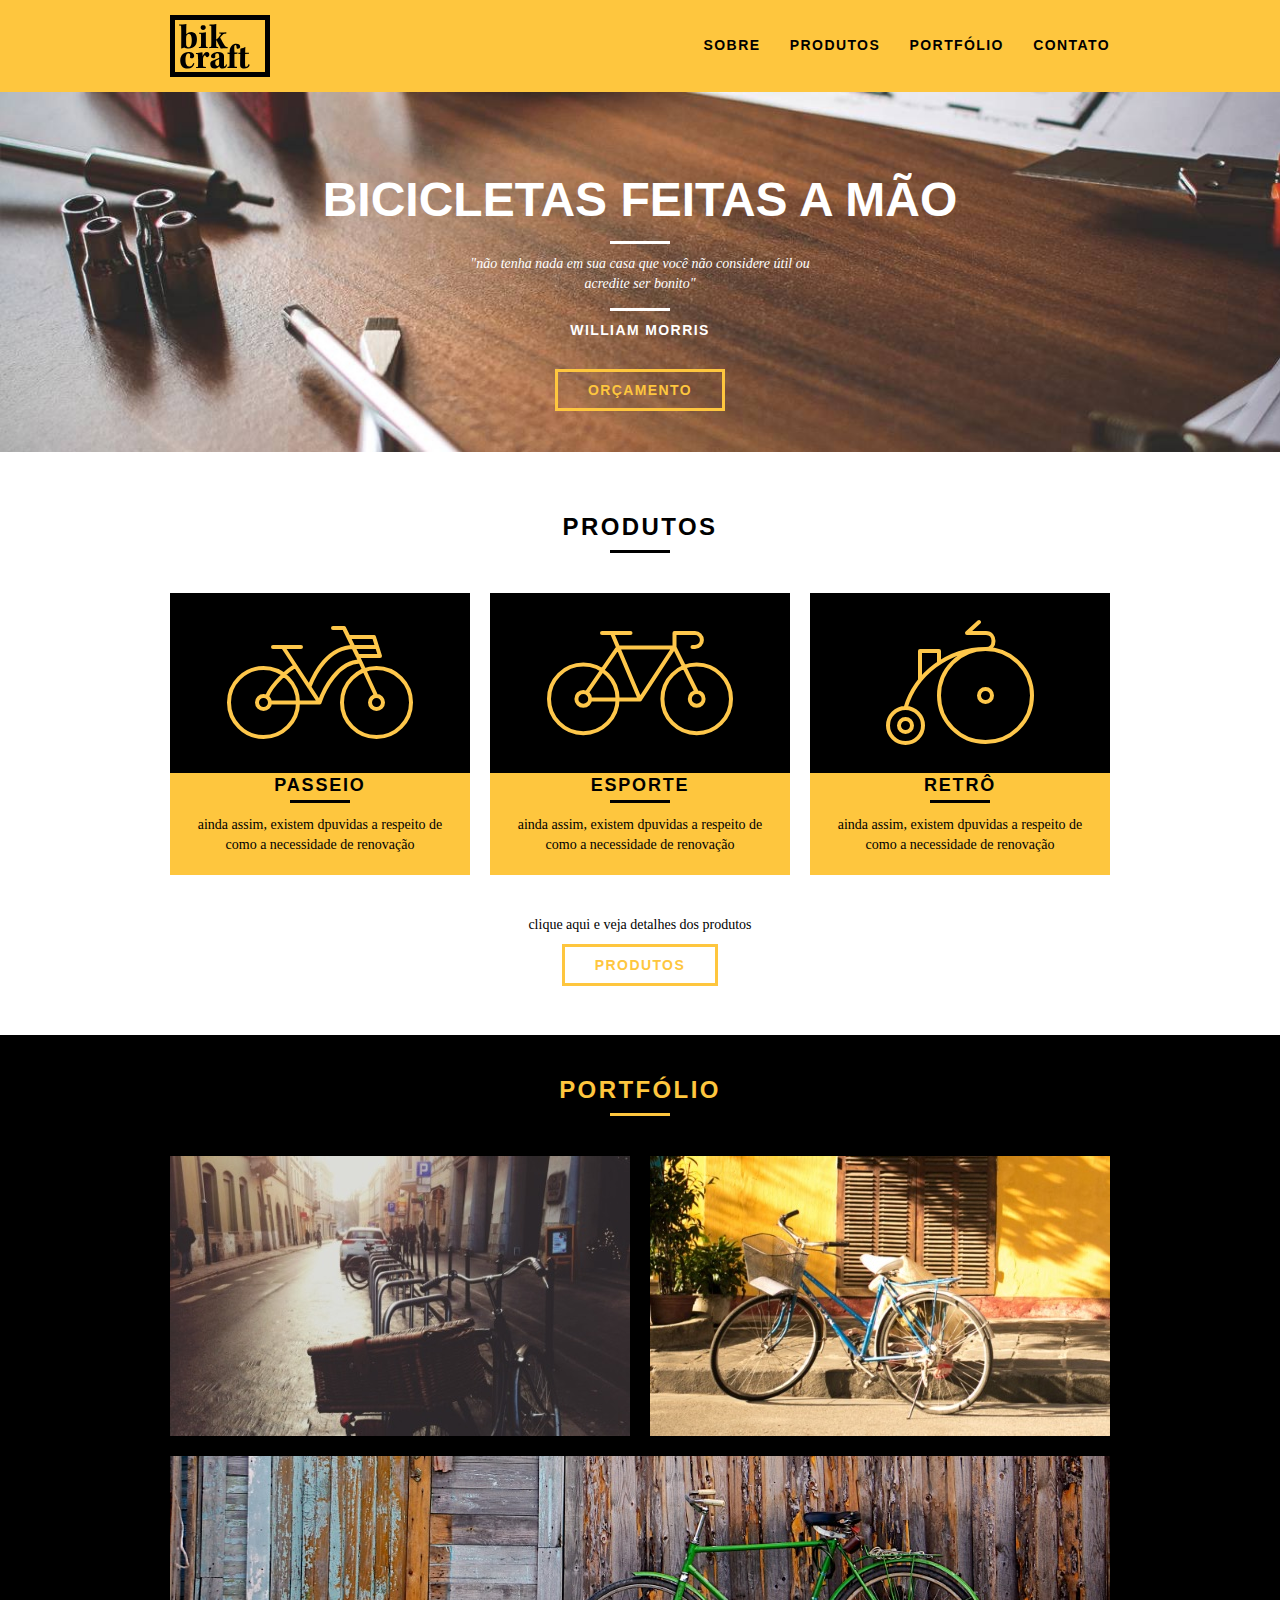
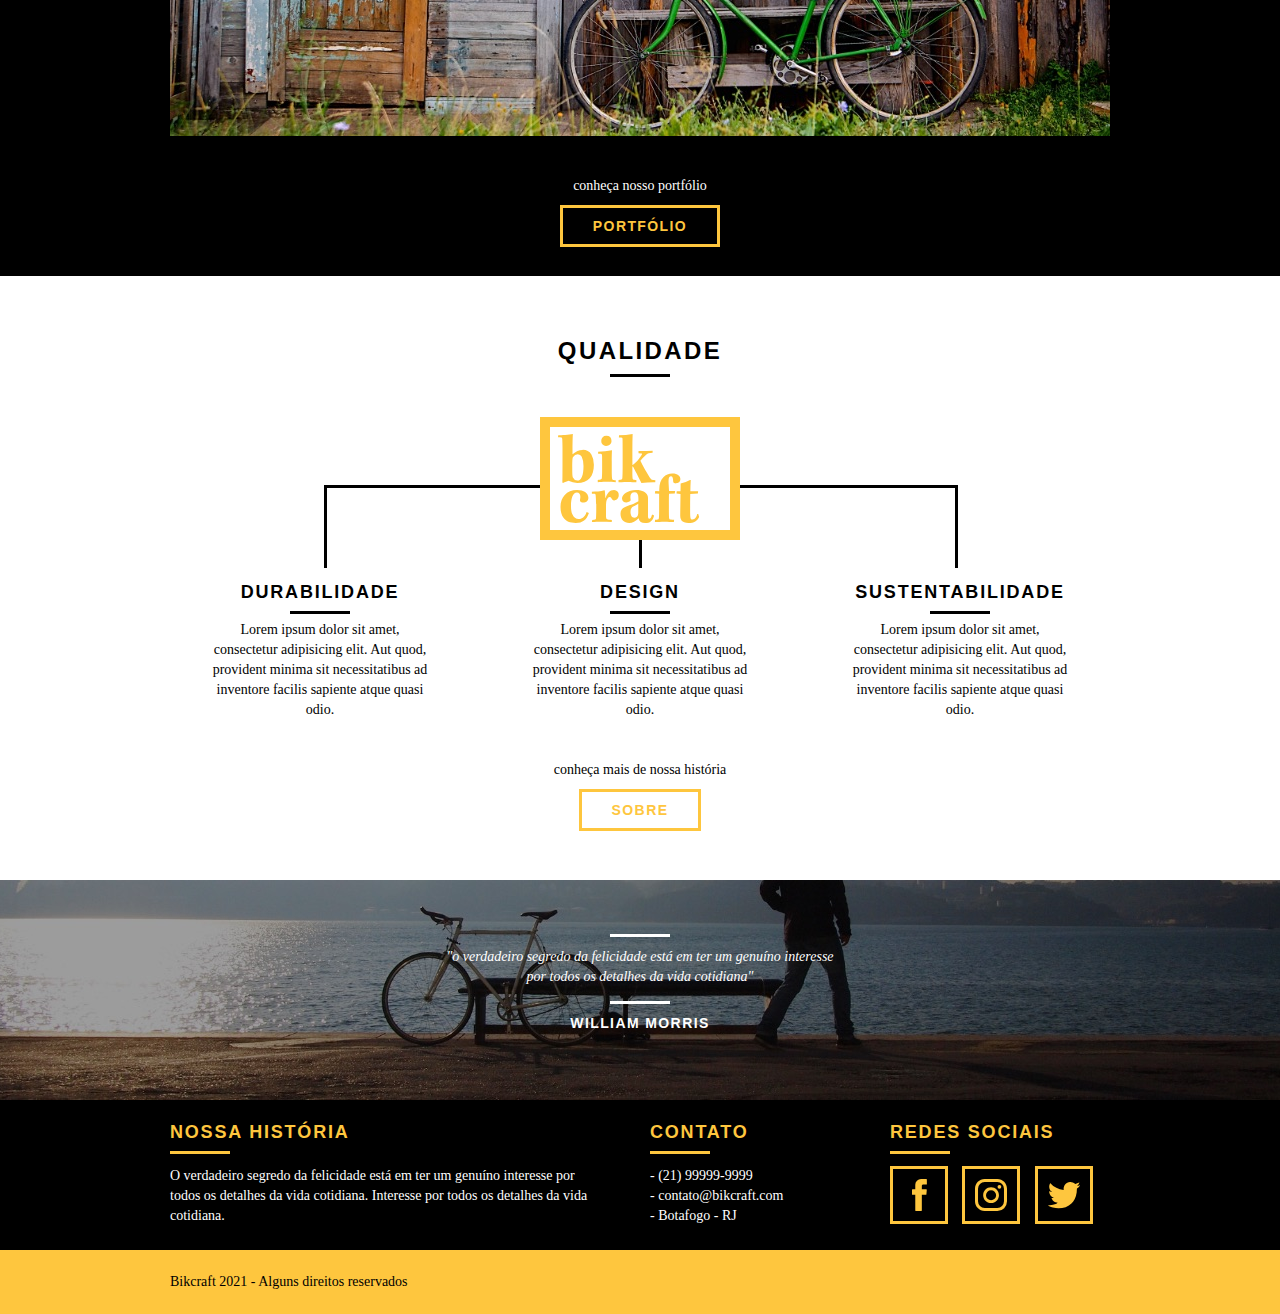
<file: index.html>
<!DOCTYPE html>
<html lang="en">

<head>
    <meta charset="UTF-8">
    <meta http-equiv="X-UA-Compatible" content="IE=edge">
    <meta name="viewport" content="width=device-width, initial-scale=1.0">

    <title>Bikcraft | Bicicletas Personalizadas</title>
    <meta name="description" content="Compre sua bicicleta personalizada na Bikcraft. Possuímos modelos Passeio, Retrô e Esporte">

    <meta property="og:type" content="website"/>
    <meta property="og:title" content="Bikcraft | Bicicletas Personalizadas"/>
    <meta property="og:description" content="Compre sua bicicleta personalizada na Bikcraft. Possuímos modelos Passeio, Retrô e Esporte"/>
    <meta property="og:image" content="http://bikcraft.com.br/img/og-image.png"/>
    <meta property="og:url" content="http://bikcraft.com.br"/>

    <link rel="shortcut icon" href="https://bikcraft.com/wp-content/themes/bikcraft/favicon.ico">

    <link rel="stylesheet" href="./css/normalize.css">
    <link rel="stylesheet" href="./css/reset.css">
    <link rel="stylesheet" href="./css/grid.css">
    <link rel="stylesheet" href="./css/styles.css">
    <link rel="stylesheet" href="./css/responsivo.css">

    <script> document.documentElement.classList.add("js"); </script>
</head>

<body>
    <header class="header">
        <div class="container">
            <a href="./index.html" class="grid-4">
                <img src="./img/bikcraft.svg" alt="bikcraft">
            </a>
            <nav class="grid-12 header_menu">
                <ul>
                    <li>
                        <a href="./sobre.html">sobre</a>
                    </li>
                    <li>
                        <a href="./produtos.html">produtos</a>
                    </li>
                    <li>
                        <a href="./portfolio.html">portfólio</a>
                    </li>
                    <li>
                        <a href="./contato.html">contato</a>
                    </li>
                </ul>
            </nav>
        </div>
    </header>
    <section class="introducao">
        <div class="container">
            <h1>
                bicicletas feitas a mão
            </h1>
            <blockquote class="quote-externo">
                <p>
                    "não tenha nada em sua casa que você não considere útil ou acredite ser bonito"
                </p>
                <cite>
                    william morris
                </cite>
            </blockquote>
            <a href="./produtos.html" class="btn">orçamento</a>
        </div>
    </section>
    <!-- Fecha Introdução -->

    <section class="produtos container">
        <h2 class="subtitulo">
            Produtos
        </h2>
        <ul class="produtos_lista">
            <li class="grid-1-3">
                <div class="produtos_icone">
                    <img src="./img/produtos/passeio.svg" alt="Bikcraft Passeio">
                </div>
                <h3>Passeio</h3>
                <p>ainda assim, existem dpuvidas a respeito de como a necessidade de renovação</p>

            </li>

            <li class="grid-1-3">
                <div class="produtos_icone">
                    <img src="./img/produtos/esporte.svg" alt="Bikcraft Esporte">
                </div>
                <h3>Esporte</h3>
                <p>ainda assim, existem dpuvidas a respeito de como a necessidade de renovação</p>

            </li>

            <li class="grid-1-3">
                <div class="produtos_icone">
                    <img src="./img/produtos/retro.svg" alt="Bikcraft Retrô">
                </div>
                <h3>Retrô</h3>
                <p>ainda assim, existem dpuvidas a respeito de como a necessidade de renovação</p>

            </li>
        </ul>

        <div class="call-to-action">
            <p>clique aqui e veja detalhes dos produtos</p>
            <a href="./produtos.html" class="btn btn-preto">Produtos</a>
        </div>
    </section>
    <!-- Fecha Produtos -->

    <section class="portfolio">
        <div class="container">
            <h2 class="subtitulo">
                Portfólio
            </h2>
            <ul class="portfolio_lista">
                <li class="grid-8">
                    <img src="./img/portfolio/retro.jpg" alt="Bicicleta Retrô">
                </li>
                <li class="grid-8">
                    <img src="./img/portfolio/passeio.jpg" alt="Bicicleta Passeio">
                </li>
                <li class="grid-16">
                    <img src="./img/portfolio/esporte.jpg" alt="Bicicleta Esporte">
                </li>
            </ul>

            <div class="call-to-action">
                <p>conheça nosso portfólio</p>
                <a href="./portfolio.html" class="btn">Portfólio</a>
            </div>
        </div>
    </section>
    <!-- Fecha Portfólio -->

    <section class="qualidade container">
        <h2 class="subtitulo">
            Qualidade
        </h2>
        <img src="./img/bikcraft-qualidade.svg" alt="Bikcraft">
        <ul class="qualidade_lista">
            <li class="grid-1-3">
                <h3>
                    Durabilidade
                </h3>
                <p>
                    Lorem ipsum dolor sit amet, consectetur adipisicing elit. Aut quod, provident minima sit
                    necessitatibus ad inventore facilis sapiente atque quasi odio.
                </p>
            </li>
            <li class="grid-1-3">
                <h3>
                    Design
                </h3>
                <p>
                    Lorem ipsum dolor sit amet, consectetur adipisicing elit. Aut quod, provident minima sit
                    necessitatibus ad inventore facilis sapiente atque quasi odio.
                </p>
            </li>
            <li class="grid-1-3">
                <h3>
                    Sustentabilidade
                </h3>
                <p>
                    Lorem ipsum dolor sit amet, consectetur adipisicing elit. Aut quod, provident minima sit
                    necessitatibus ad inventore facilis sapiente atque quasi odio.
                </p>
            </li>
        </ul>
        <div class="call-to-action">
            <p>conheça mais de nossa história</p>
            <a href="./sobre.html" class="btn btn-preto">Sobre</a>
        </div>
    </section>
    <!-- Fecha Qualidade -->

    <section class="quebra">
        <blockquote class="quote-externo container">
            <p>
                "o verdadeiro segredo da felicidade está em ter um genuíno
                interesse por todos os detalhes da vida cotidiana"
            </p>
            <cite>
                william morris
            </cite>
        </blockquote>
    </section>
    <!-- Fecha Quebra -->

    <footer>
        <div class="footer">
            <div class="container">
                <div class="grid-8 footer_historia">
                    <h3>Nossa História</h3>
                    <p>O verdadeiro segredo da felicidade está em ter um genuíno interesse por todos os detalhes da vida
                        cotidiana. Interesse por todos os detalhes da vida cotidiana.</p>
                </div>

                <div class="grid-4 footer_contato">
                    <h3>Contato</h3>
                    <ul>
                        <li>- (21) 99999-9999</li>
                        <li>- contato@bikcraft.com</li>
                        <li>- Botafogo - RJ</li>
                    </ul>
                </div>

                <div class="grid-4 footer_redes">
                    <h3>Redes Sociais</h3>
                    <ul>
                        <li>
                            <a href="https://www.facebook.com/bikcraft" target="_blank">
                                <img src="./img/redes-sociais/facebook.svg" alt="Facebook">
                            </a>
                        </li>
                        <li>
                            <a href="https://www.instagram.com/bikcraft" target="_blank">
                                <img src="./img/redes-sociais/instagram.svg" alt="Instagram">
                            </a>
                        </li>
                        <li>
                            <a href="https://www.twitter.com/bikcraft" target="_blank">
                                <img src="./img/redes-sociais/twitter.svg" alt="Twitter">
                            </a>
                        </li>
                    </ul>
                </div>
            </div>
        </div>
        <div class="footer_copyrights">
            <div class="container">
                <p class="grid-16">Bikcraft 2021 - Alguns direitos reservados</p>
            </div>
        </div>
    </footer>
    <!-- Fecha Footer -->

    <script src="./js/script.js"></script>
</body>

</html>
</file>
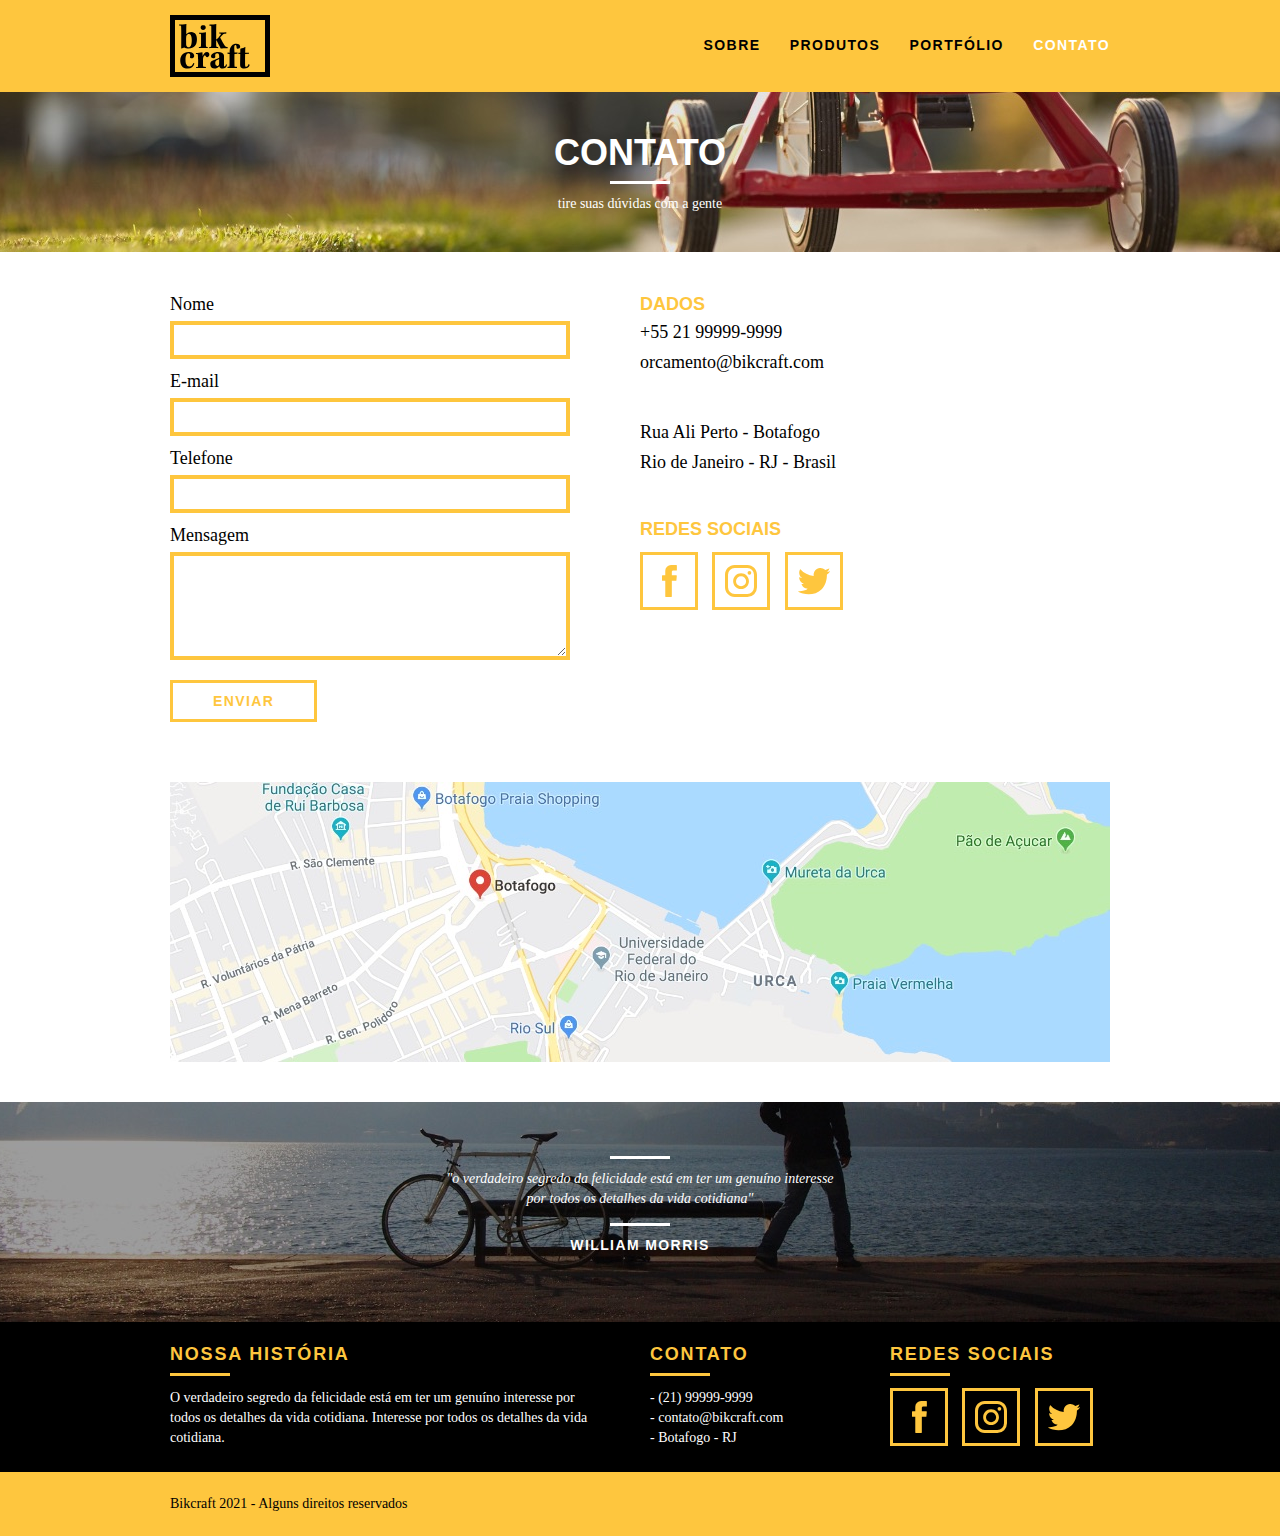
<file: contato.html>
<!DOCTYPE html>
<html lang="en">

<head>
    <meta charset="UTF-8">
    <meta http-equiv="X-UA-Compatible" content="IE=edge">
    <meta name="viewport" content="width=device-width, initial-scale=1.0">
    <title>Bikcraft - Contato</title>
    <link rel="shortcut icon" href="https://bikcraft.com/wp-content/themes/bikcraft/favicon.ico">
    <link rel="stylesheet" href="./css/normalize.css">
    <link rel="stylesheet" href="./css/reset.css">
    <link rel="stylesheet" href="./css/grid.css">
    <link rel="stylesheet" href="./css/styles.css">
    <link rel="stylesheet" href="./css/contato.css">
    <link rel="stylesheet" href="./css/responsivo.css">
    <script> document.documentElement.classList.add("js"); </script>
</head>

<body>
    <header class="header">
        <div class="container">
            <a href="./index.html" class="grid-4">
                <img src="./img/bikcraft.svg" alt="bikcraft">
            </a>
            <nav class="grid-12 header_menu">
                <ul>
                    <li>
                        <a href="./sobre.html">sobre</a>
                    </li>
                    <li>
                        <a href="./produtos.html">produtos</a>
                    </li>
                    <li>
                        <a href="./portfolio.html">portfólio</a>
                    </li>
                    <li>
                        <a href="./contato.html" class="menu_ativo">contato</a>
                    </li>
                </ul>
            </nav>
        </div>
    </header>
    <section class="introducao-interna interna_contato">
        <div class="container">
            <h1>
                Contato
            </h1>
            <p>tire suas dúvidas com a gente</p>
        </div>
    </section>
    <!-- Fecha Introdução -->

    <section class="contato_contato">
        <div class="container">
            <form id="form_orcamento" method="POST" action="./enviar.php" class="form  grid-8 formphp">
                <label for="nome">Nome</label>
                <input type="text" id="nome" name="nome" required> 
                <label for="email">E-mail</label>
                <input type="text" id="email" name="email" required>
                <label for="telefone">Telefone</label>
                <input type="text" id="telefone" name="telefone">
                <label class="nao-aparece">Se você não é um robô, deixe em branco</label>
                <input type="text" class="nao-aparece" name="leaveblank">
                <label class="nao-aparece">Se você não é um robô, não mude este campo</label>
                <input type="text" class="nao-aparece" name="dontchange" value="https://">
                <label for="mensagem">Mensagem</label>
                <textarea id="mensagem" name="mensagem" required></textarea>
                <button id="enviar" name="enviar" type="submit" class="btn">Enviar</button>
            </form>
            <div class="contato_dados grid-8">
                <h3>Dados</h3>
                <span>+55 21 99999-9999</span>
                <span>orcamento@bikcraft.com</span>
                <span>Rua Ali Perto - Botafogo</span>
                <span>Rio de Janeiro - RJ - Brasil</span>
                <div class="grid-4 footer_redes">
                    <h3>Redes Sociais</h3>
                    <ul>
                        <li>
                            <a href="https://www.facebook.com/bikcraft" target="_blank">
                                <img src="./img/redes-sociais/facebook.svg" alt="Facebook">
                            </a>
                        </li>
                        <li>
                            <a href="https://www.instagram.com/bikcraft" target="_blank">
                                <img src="./img/redes-sociais/instagram.svg" alt="Instagram">
                            </a>
                        </li>
                        <li>
                            <a href="https://www.twitter.com/bikcraft" target="_blank">
                                <img src="./img/redes-sociais/twitter.svg" alt="Twitter">
                            </a>
                        </li>
                    </ul>
                </div>
            </div>
            <a href="https://g.page/Origamid?share" target="_blank" rel="noopener noreferrer"><img src="./img/endereco-bikcraft.jpg" alt="Bikcraft no Mapa" class="grid-16 mapa"></a>
        </div>
    </section>
    <!-- Fecha Contato -->

    <section class="quebra">
        <blockquote class="quote-externo container">
            <p>
                "o verdadeiro segredo da felicidade está em ter um genuíno
                interesse por todos os detalhes da vida cotidiana"
            </p>
            <cite>
                william morris
            </cite>
        </blockquote>
    </section>
    <!-- Fecha Quebra -->

    <footer>
        <div class="footer sobre_footer">
            <div class="container">
                <div class="grid-8 footer_historia">
                    <h3>Nossa História</h3>
                    <p>O verdadeiro segredo da felicidade está em ter um genuíno interesse por todos os detalhes da vida
                        cotidiana. Interesse por todos os detalhes da vida cotidiana.</p>
                </div>

                <div class="grid-4 footer_contato">
                    <h3>Contato</h3>
                    <ul>
                        <li>- (21) 99999-9999</li>
                        <li>- contato@bikcraft.com</li>
                        <li>- Botafogo - RJ</li>
                    </ul>
                </div>

                <div class="grid-4 footer_redes">
                    <h3>Redes Sociais</h3>
                    <ul>
                        <li>
                            <a href="https://www.facebook.com/bikcraft" target="_blank">
                                <img src="./img/redes-sociais/facebook.svg" alt="Facebook">
                            </a>
                        </li>
                        <li>
                            <a href="https://www.instagram.com/bikcraft" target="_blank">
                                <img src="./img/redes-sociais/instagram.svg" alt="Instagram">
                            </a>
                        </li>
                        <li>
                            <a href="https://www.twitter.com/bikcraft" target="_blank">
                                <img src="./img/redes-sociais/twitter.svg" alt="Twitter">
                            </a>
                        </li>
                    </ul>
                </div>
            </div>
        </div>
        <div class="footer_copyrights">
            <div class="container">
                <p class="grid-16">Bikcraft 2021 - Alguns direitos reservados</p>
            </div>
        </div>
    </footer>
    
    <script src="./js/simple-form.js"></script>
    <script src="./js/script.js"></script>
</body>

</html>
</file>
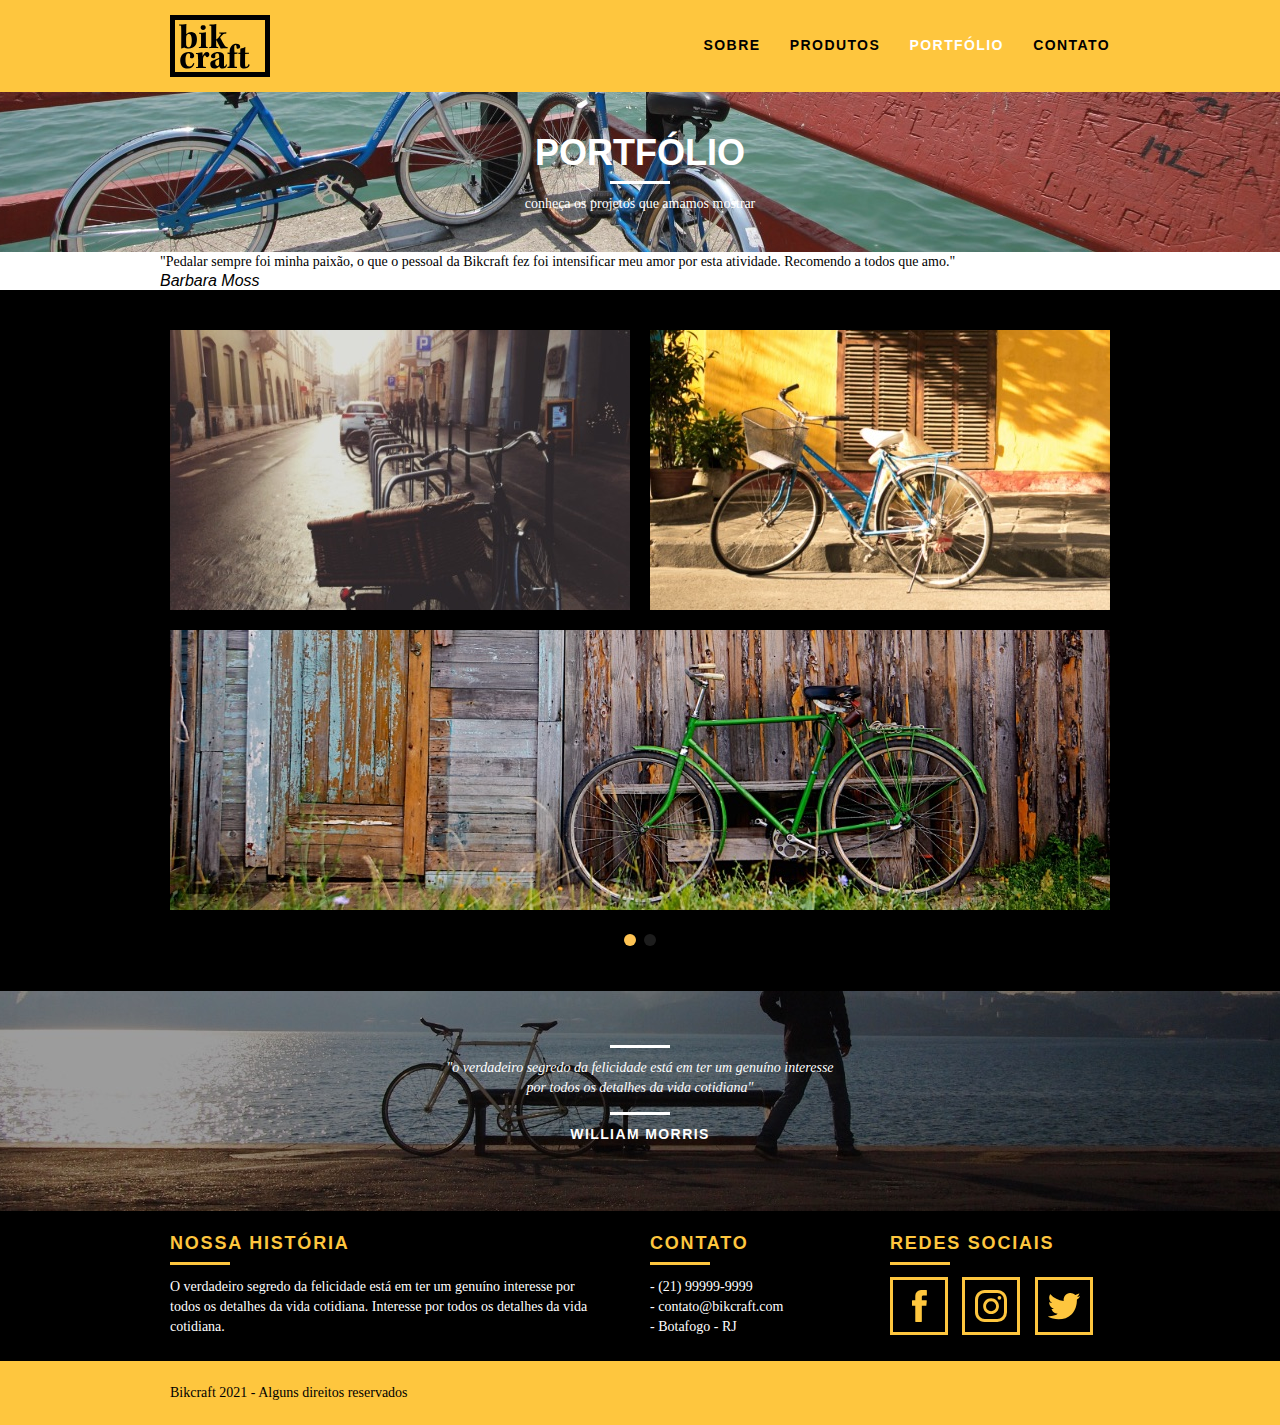
<file: portfolio.html>
<!DOCTYPE html>
<html lang="en">

<head>
    <meta charset="UTF-8">
    <meta http-equiv="X-UA-Compatible" content="IE=edge">
    <meta name="viewport" content="width=device-width, initial-scale=1.0">
    <title>Bikcraft - Portfólio</title>
    <link rel="shortcut icon" href="https://bikcraft.com/wp-content/themes/bikcraft/favicon.ico">
    <link rel="stylesheet" href="./css/normalize.css">
    <link rel="stylesheet" href="./css/reset.css">
    <link rel="stylesheet" href="./css/grid.css">
    <link rel="stylesheet" href="./css/styles.css">
    <link rel="stylesheet" href="./css/portfolio.css">
    <link rel="stylesheet" href="./css/responsivo.css">
    <script> document.documentElement.classList.add("js"); </script>
</head>

<body>
    <header class="header">
        <div class="container">
            <a href="./index.html" class="grid-4">
                <img src="./img/bikcraft.svg" alt="bikcraft">
            </a>
            <nav class="grid-12 header_menu">
                <ul>
                    <li>
                        <a href="./sobre.html">sobre</a>
                    </li>
                    <li>
                        <a href="./produtos.html">produtos</a>
                    </li>
                    <li>
                        <a href="./portfolio.html" class="menu_ativo">portfólio</a>
                    </li>
                    <li>
                        <a href="./contato.html">contato</a>
                    </li>
                </ul>
            </nav>
        </div>
    </header>
    <section class="introducao-interna interna_sobre">
        <div class="container">
            <h1>
                portfólio
            </h1>
            <p>conheça os projetos que amamos mostrar</p>
        </div>
    </section>
    <!-- Fecha Introdução -->

    <section class="container" data-slide="quote">
        <blockquote class="quote_clientes">
            <p>
                "Pedalar sempre foi minha paixão, o que o pessoal da Bikcraft
                fez foi intensificar meu amor por esta atividade.
                Recomendo a todos que amo."
            </p>
            <cite>
                Barbara Moss
            </cite>
        </blockquote>
        <blockquote class="quote_clientes">
            <p>
                "Nada melhor do que dar um rolé com a minha Bikcraft pela orla.
                Essa é a minha companheira mais fiel, nunca me traiu e está
                sempre a minha disposição."
            </p>
            <cite>
                Jhony Rato
            </cite>
        </blockquote>
        <blockquote class="quote_clientes">
            <p>
                "Aqueles que ainda não possuem uma Bikcraft não sabem o que
                estão perdendo. A precisão é absurda e a velocidade é transcedental.
                Nunca vi nada igual."
            </p>
            <cite>
                Bernardo
            </cite>
        </blockquote>
    </section>
    <!-- Fecha Quote -->

    <section class="portfolio">
        <div class="container" data-slide="portfolio">
            <ul class="portfolio_lista">
                <li class="grid-8">
                    <img src="./img/portfolio/retro.jpg" alt="Bicicleta Retrô">
                </li>
                <li class="grid-8">
                    <img src="./img/portfolio/passeio.jpg" alt="Bicicleta Passeio">
                </li>
                <li class="grid-16">
                    <img src="./img/portfolio/esporte.jpg" alt="Bicicleta Esporte">
                </li>
            </ul>
            <ul class="portfolio_lista">
                <li class="grid-8">
                    <img src="./img/portfolio/passeio.jpg" alt="Bicicleta Passeio">
                </li>
                <li class="grid-8">
                    <img src="./img/portfolio/retro.jpg" alt="Bicicleta Retrô">
                </li>
                <li class="grid-16">
                    <img src="./img/portfolio/esporte.jpg" alt="Bicicleta Esporte">
                </li>
            </ul>
        </div>
    </section>
    <!-- Fecha Portfólio -->

    <section class="quebra">
        <blockquote class="quote-externo container">
            <p>
                "o verdadeiro segredo da felicidade está em ter um genuíno
                interesse por todos os detalhes da vida cotidiana"
            </p>
            <cite>
                william morris
            </cite>
        </blockquote>
    </section>
    <!-- Fecha Quebra -->

    <footer>
        <div class="footer sobre_footer">
            <div class="container">
                <div class="grid-8 footer_historia">
                    <h3>Nossa História</h3>
                    <p>O verdadeiro segredo da felicidade está em ter um genuíno interesse por todos os detalhes da vida
                        cotidiana. Interesse por todos os detalhes da vida cotidiana.</p>
                </div>

                <div class="grid-4 footer_contato">
                    <h3>Contato</h3>
                    <ul>
                        <li>- (21) 99999-9999</li>
                        <li>- contato@bikcraft.com</li>
                        <li>- Botafogo - RJ</li>
                    </ul>
                </div>

                <div class="grid-4 footer_redes">
                    <h3>Redes Sociais</h3>
                    <ul>
                        <li>
                            <a href="https://www.facebook.com/bikcraft" target="_blank">
                                <img src="./img/redes-sociais/facebook.svg" alt="Facebook">
                            </a>
                        </li>
                        <li>
                            <a href="https://www.instagram.com/bikcraft" target="_blank">
                                <img src="./img/redes-sociais/instagram.svg" alt="Instagram">
                            </a>
                        </li>
                        <li>
                            <a href="https://www.twitter.com/bikcraft" target="_blank">
                                <img src="./img/redes-sociais/twitter.svg" alt="Twitter">
                            </a>
                        </li>
                    </ul>
                </div>
            </div>
        </div>
        <div class="footer_copyrights">
            <div class="container">
                <p class="grid-16">Bikcraft 2021 - Alguns direitos reservados</p>
            </div>
        </div>
    </footer>
    <!-- Fecha Footer -->

    <script src="./js/plugins/simple-slide.js"></script>
    <script src="./js/script.js"></script>
</body>

</html>
</file>
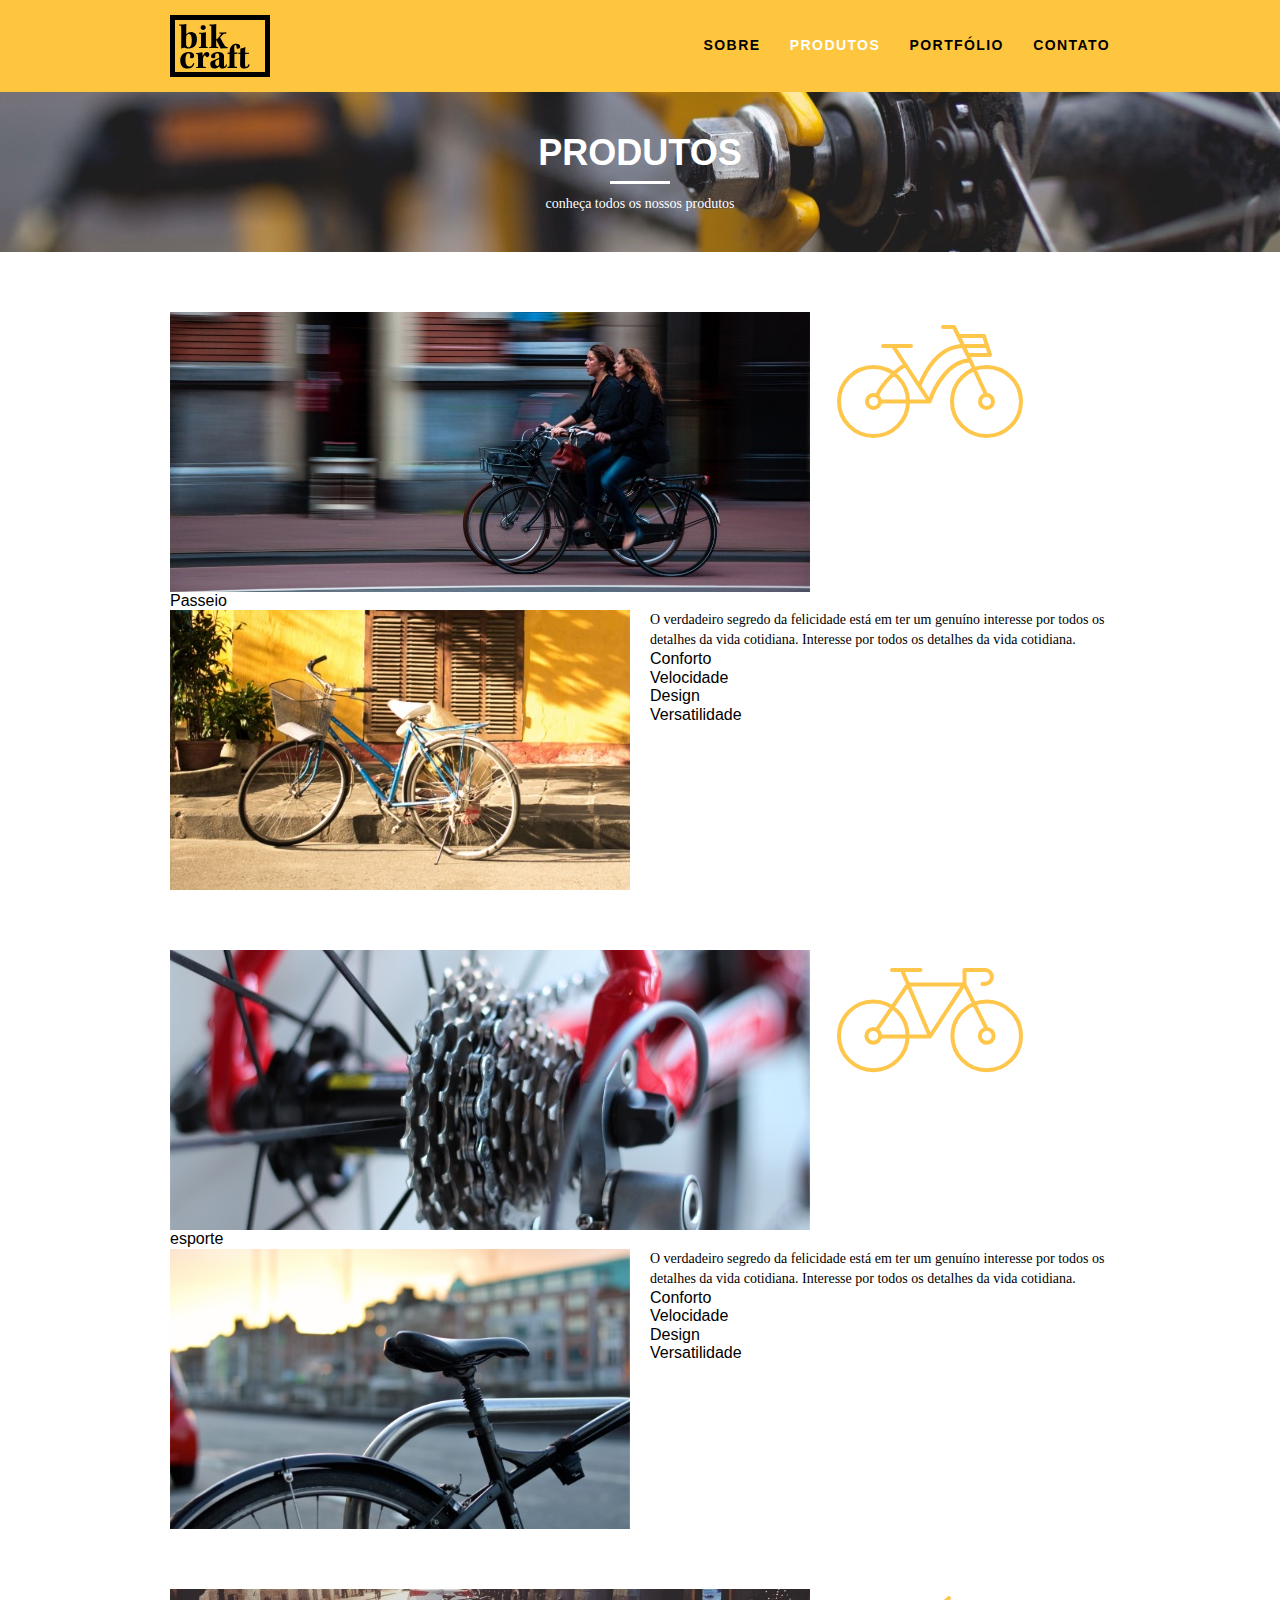
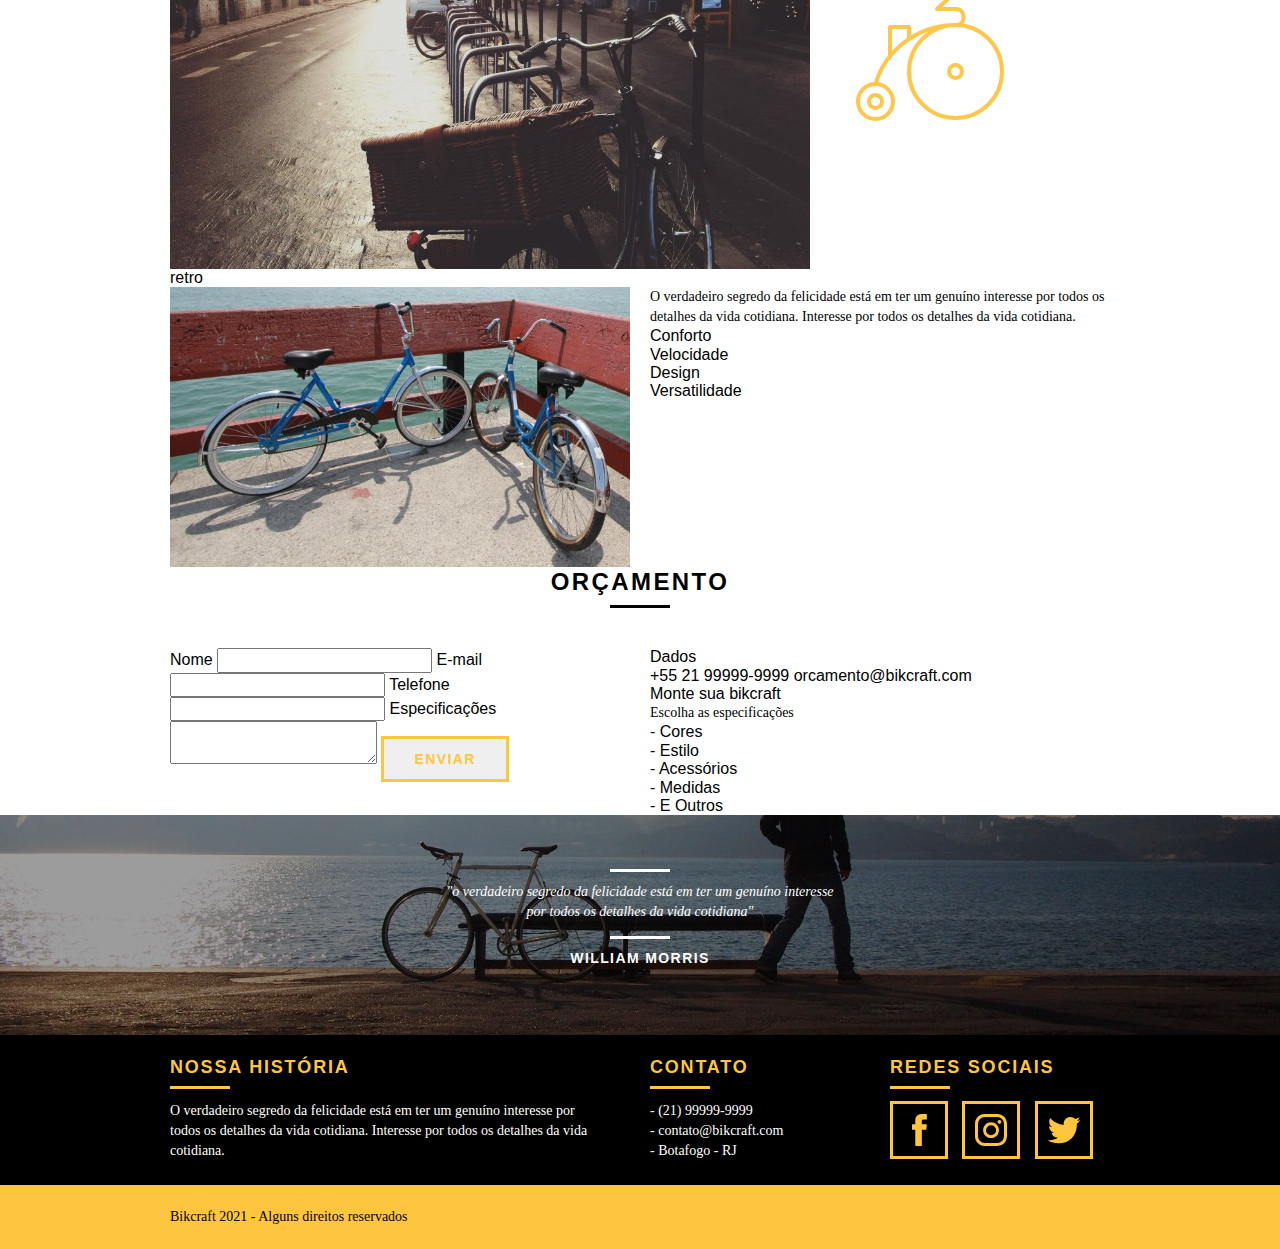
<file: produtos.html>
<!DOCTYPE html>
<html lang="en">

<head>
    <meta charset="UTF-8">
    <meta http-equiv="X-UA-Compatible" content="IE=edge">
    <meta name="viewport" content="width=device-width, initial-scale=1.0">
    <title>Bikcraft - Produtos</title>
    <link rel="shortcut icon" href="https://bikcraft.com/wp-content/themes/bikcraft/favicon.ico">
    <link rel="stylesheet" href="./css/normalize.css">
    <link rel="stylesheet" href="./css/reset.css">
    <link rel="stylesheet" href="./css/grid.css">
    <link rel="stylesheet" href="./css/styles.css">
    <link rel="stylesheet" href="./css/produtos.css">
    <link rel="stylesheet" href="./css/responsivo.css">
    <script> document.documentElement.classList.add("js"); </script>
</head>

<body>
    <header class="header">
        <div class="container">
            <a href="./index.html" class="grid-4">
                <img src="./img/bikcraft.svg" alt="bikcraft">
            </a>
            <nav class="grid-12 header_menu">
                <ul>
                    <li>
                        <a href="./sobre.html">sobre</a>
                    </li>
                    <li>
                        <a href="./produtos.html" class="menu_ativo">produtos</a>
                    </li>
                    <li>
                        <a href="./portfolio.html">portfólio</a>
                    </li>
                    <li>
                        <a href="./contato.html">contato</a>
                    </li>
                </ul>
            </nav>
        </div>
    </header>
    <section class="introducao-interna interna_produtos">
        <div class="container">
            <h1>
                produtos
            </h1>
            <p>conheça todos os nossos produtos</p>
        </div>
    </section>
    <!-- Fecha Introdução -->

    <section class="produtos_conteudo container">
        <div class="grid-11">
            <img src="./img/produtos/bikcraft-passeio-1.jpg" alt="Bikcraft Passeio">
            <h2>Passeio</h2>
        </div>
        <div class="grid-5 produto_icone">
            <img src="./img/produtos/passeio.svg" alt="Bikcraft Passeio">
        </div>
        <div class="grid-8">
            <img src="./img/produtos/bikcraft-passeio-2.jpg" alt="Bikcraft Passeio">
        </div>
        <div class="grid-8 produto_info">
            <p>
                O verdadeiro segredo da felicidade está em ter um genuíno interesse por todos os detalhes da vida
                cotidiana. Interesse por todos os detalhes da vida cotidiana.
            </p>
            <ul>
                <li>Conforto</li>
                <li>Velocidade</li>
                <li>Design</li>
                <li>Versatilidade</li>
            </ul>
        </div>
    </section>

    <section class="produtos_conteudo container">
        <div class="grid-11">
            <img src="./img/produtos/bikcraft-esporte-1.jpg" alt="Bikcraft esporte">
            <h2>esporte</h2>
        </div>
        <div class="grid-5 produto_icone">
            <img src="./img/produtos/esporte.svg" alt="Bikcraft esporte">
        </div>
        <div class="grid-8">
            <img src="./img/produtos/bikcraft-esporte-2.jpg" alt="Bikcraft esporte">
        </div>
        <div class="grid-8 produto_info">
            <p>
                O verdadeiro segredo da felicidade está em ter um genuíno interesse por todos os detalhes da vida
                cotidiana. Interesse por todos os detalhes da vida cotidiana.
            </p>
            <ul>
                <li>Conforto</li>
                <li>Velocidade</li>
                <li>Design</li>
                <li>Versatilidade</li>
            </ul>
        </div>
    </section>

    <section class="produtos_conteudo container">
        <div class="grid-11">
            <img src="./img/produtos/bikcraft-retro-1.jpg" alt="Bikcraft retro">
            <h2>retro</h2>
        </div>
        <div class="grid-5 produto_icone">
            <img src="./img/produtos/retro.svg" alt="Bikcraft retro">
        </div>
        <div class="grid-8">
            <img src="./img/produtos/bikcraft-retro-2.jpg" alt="Bikcraft Passeio">
        </div>
        <div class="grid-8 produto_info">
            <p>
                O verdadeiro segredo da felicidade está em ter um genuíno interesse por todos os detalhes da vida
                cotidiana. Interesse por todos os detalhes da vida cotidiana.
            </p>
            <ul>
                <li>Conforto</li>
                <li>Velocidade</li>
                <li>Design</li>
                <li>Versatilidade</li>
            </ul>
        </div>
    </section>
    <!-- Fecha Conteúdo -->

    <section class="produtos_orcamento">
        <div class="container">
            <h2 class="subtitulo">Orçamento</h2>
            <form id="form_orcamento" method="POST" action="./enviar.php" class="form  grid-8 formphp">
                <label for="nome">Nome</label>
                <input type="text" id="nome" name="nome" required> 
                <label for="email">E-mail</label>
                <input type="text" id="email" name="email" required>
                <label for="telefone">Telefone</label>
                <input type="text" id="telefone" name="telefone">
                <label class="nao-aparece">Se você não é um robô, deixe em branco</label>
                <input type="text" class="nao-aparece" name="leaveblank">
                <label class="nao-aparece">Se você não é um robô, não mude este campo</label>
                <input type="text" class="nao-aparece" name="dontchange" value="https://">
                <label for="spec">Especificações</label>
                <textarea id="spec" name="spec" required></textarea>
                <button id="enviar" name="enviar" type="submit" class="btn">Enviar</button>
            </form>
            <div class="orcamento_dados grid-8">
                <h3>Dados</h3>
                <span>+55 21 99999-9999</span>
                <span>orcamento@bikcraft.com</span>
                <h3>Monte sua bikcraft</h3>
                <p>Escolha as especificações</p>
                <ul>
                    <li>- Cores</li>
                    <li>- Estilo</li>
                    <li>- Acessórios</li>
                    <li>- Medidas</li>
                    <li>- E Outros</li>
                </ul>
            </div>
        </div>
    </section>
    <!-- Fecha Orçamento -->

    <section class="quebra">
        <blockquote class="quote-externo container">
            <p>
                "o verdadeiro segredo da felicidade está em ter um genuíno
                interesse por todos os detalhes da vida cotidiana"
            </p>
            <cite>
                william morris
            </cite>
        </blockquote>
    </section>
    <!-- Fecha Quebra -->

    <footer>
        <div class="footer sobre_footer">
            <div class="container">
                <div class="grid-8 footer_historia">
                    <h3>Nossa História</h3>
                    <p>O verdadeiro segredo da felicidade está em ter um genuíno interesse por todos os detalhes da vida
                        cotidiana. Interesse por todos os detalhes da vida cotidiana.</p>
                </div>

                <div class="grid-4 footer_contato">
                    <h3>Contato</h3>
                    <ul>
                        <li>- (21) 99999-9999</li>
                        <li>- contato@bikcraft.com</li>
                        <li>- Botafogo - RJ</li>
                    </ul>
                </div>

                <div class="grid-4 footer_redes">
                    <h3>Redes Sociais</h3>
                    <ul>
                        <li>
                            <a href="https://www.facebook.com/bikcraft" target="_blank">
                                <img src="./img/redes-sociais/facebook.svg" alt="Facebook">
                            </a>
                        </li>
                        <li>
                            <a href="https://www.instagram.com/bikcraft" target="_blank">
                                <img src="./img/redes-sociais/instagram.svg" alt="Instagram">
                            </a>
                        </li>
                        <li>
                            <a href="https://www.twitter.com/bikcraft" target="_blank">
                                <img src="./img/redes-sociais/twitter.svg" alt="Twitter">
                            </a>
                        </li>
                    </ul>
                </div>
            </div>
        </div>
        <div class="footer_copyrights">
            <div class="container">
                <p class="grid-16">Bikcraft 2021 - Alguns direitos reservados</p>
            </div>
        </div>
    </footer>

    <script src="./js/simple-form.js"></script>
    <script src="./js/script.js"></script>
</body>

</html>
</file>
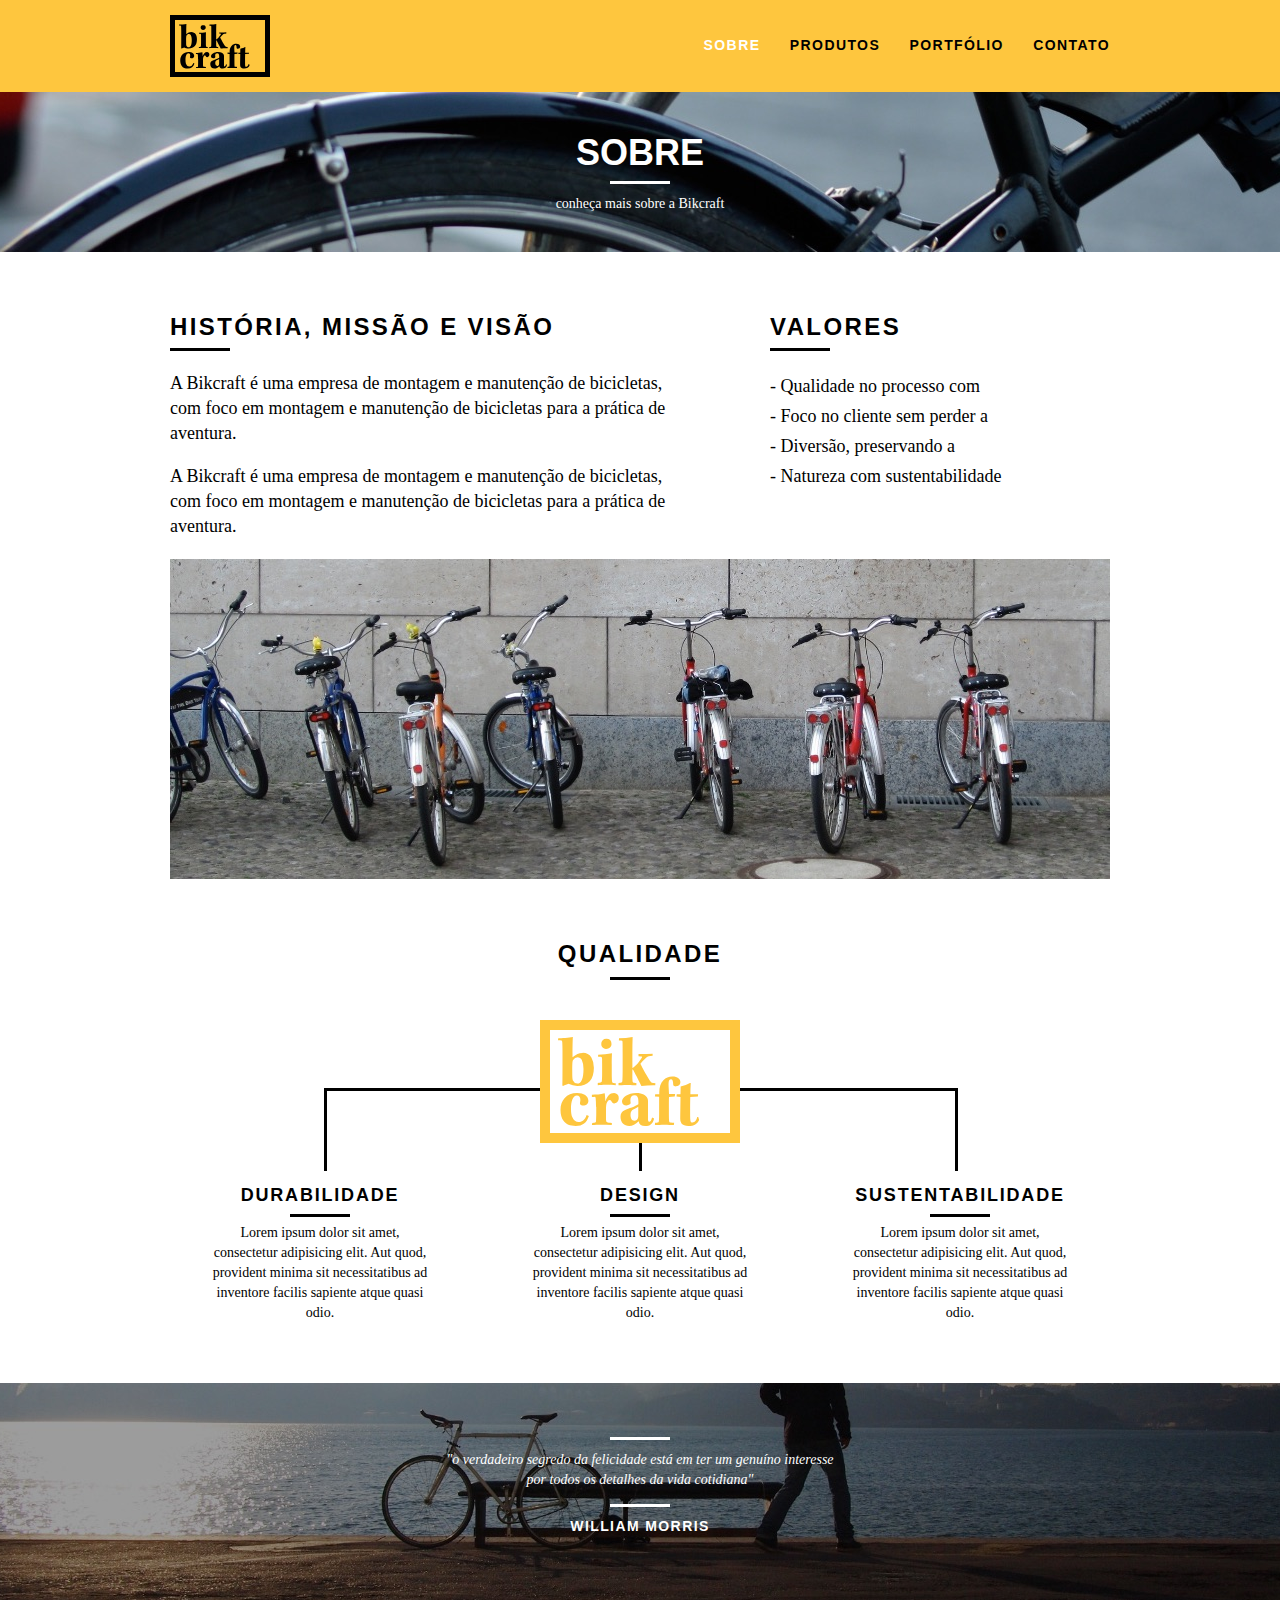
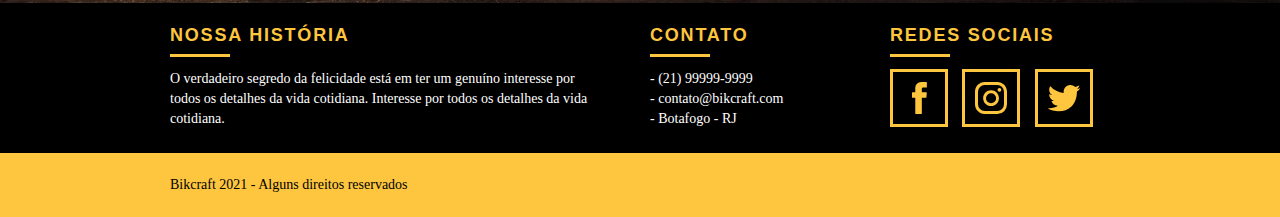
<file: sobre.html>
<!DOCTYPE html>
<html lang="en">

<head>
    <meta charset="UTF-8">
    <meta http-equiv="X-UA-Compatible" content="IE=edge">
    <meta name="viewport" content="width=device-width, initial-scale=1.0">
    <title>Bikcraft - Sobre</title>
    <link rel="shortcut icon" href="https://bikcraft.com/wp-content/themes/bikcraft/favicon.ico">
    <link rel="stylesheet" href="./css/normalize.css">
    <link rel="stylesheet" href="./css/reset.css">
    <link rel="stylesheet" href="./css/grid.css">
    <link rel="stylesheet" href="./css/styles.css">
    <link rel="stylesheet" href="./css/sobre.css">
</head>

<body>
    <header class="header">
        <div class="container">
            <a href="./index.html" class="grid-4">
                <img src="./img/bikcraft.svg" alt="bikcraft">
            </a>
            <nav class="grid-12 header_menu">
                <ul>
                    <li>
                        <a href="./sobre.html" class="menu_ativo">sobre</a>
                    </li>
                    <li>
                        <a href="./produtos.html">produtos</a>
                    </li>
                    <li>
                        <a href="./portfolio.html">portfólio</a>
                    </li>
                    <li>
                        <a href="./contato.html">contato</a>
                    </li>
                </ul>
            </nav>
        </div>
    </header>
    <section class="introducao-interna interna_sobre">
        <div class="container">
            <h1>
                sobre
            </h1>
            <p>conheça mais sobre a Bikcraft</p>
        </div>
    </section>
    <!-- Fecha Introdução -->

    <section class="sobre_conteudo container">
        <div class="grid-10">
            <h2 class="subtitulo-interno">História, Missão e Visão</h2>
            <p>
                A Bikcraft é uma empresa de montagem e manutenção de bicicletas, com foco em montagem e manutenção de
                bicicletas para a prática de aventura.
            </p>
            <p>
                A Bikcraft é uma empresa de montagem e manutenção de bicicletas, com foco em montagem e manutenção de
                bicicletas para a prática de aventura.
            </p>
        </div>
        <div class="grid-6">
            <h2 class="subtitulo-interno">Valores</h2>
            <ul>
                <li>- Qualidade no processo com</li>
                <li>- Foco no cliente sem perder a</li>
                <li>- Diversão, preservando a</li>
                <li>- Natureza com sustentabilidade</li>
            </ul>
        </div>
        <div class="grid-16 foto-equipe">
            <img src="./img/equipe-bikcraft.jpg" alt="Equipe Bikcraft">
        </div>
    </section>
    <!-- Fecha Conteúdo -->

    <section class="qualidade container">
        <h2 class="subtitulo">
            Qualidade
        </h2>
        <img src="./img/bikcraft-qualidade.svg" alt="Bikcraft">
        <ul class="qualidade_lista">
            <li class="grid-1-3">
                <h3>
                    Durabilidade
                </h3>
                <p>
                    Lorem ipsum dolor sit amet, consectetur adipisicing elit. Aut quod, provident minima sit
                    necessitatibus ad inventore facilis sapiente atque quasi odio.
                </p>
            </li>
            <li class="grid-1-3">
                <h3>
                    Design
                </h3>
                <p>
                    Lorem ipsum dolor sit amet, consectetur adipisicing elit. Aut quod, provident minima sit
                    necessitatibus ad inventore facilis sapiente atque quasi odio.
                </p>
            </li>
            <li class="grid-1-3">
                <h3>
                    Sustentabilidade
                </h3>
                <p>
                    Lorem ipsum dolor sit amet, consectetur adipisicing elit. Aut quod, provident minima sit
                    necessitatibus ad inventore facilis sapiente atque quasi odio.
                </p>
            </li>
        </ul>
    </section>
    <!-- Fecha Qualidade -->

    <section class="quebra">
        <blockquote class="quote-externo container">
            <p>
                "o verdadeiro segredo da felicidade está em ter um genuíno
                interesse por todos os detalhes da vida cotidiana"
            </p>
            <cite>
                william morris
            </cite>
        </blockquote>
    </section>
    <!-- Fecha Quebra -->

    <footer>
        <div class="footer sobre_footer">
            <div class="container">
                <div class="grid-8 footer_historia">
                    <h3>Nossa História</h3>
                    <p>O verdadeiro segredo da felicidade está em ter um genuíno interesse por todos os detalhes da vida
                        cotidiana. Interesse por todos os detalhes da vida cotidiana.</p>
                </div>

                <div class="grid-4 footer_contato">
                    <h3>Contato</h3>
                    <ul>
                        <li>- (21) 99999-9999</li>
                        <li>- contato@bikcraft.com</li>
                        <li>- Botafogo - RJ</li>
                    </ul>
                </div>

                <div class="grid-4 footer_redes">
                    <h3>Redes Sociais</h3>
                    <ul>
                        <li>
                            <a href="https://www.facebook.com/bikcraft" target="_blank">
                                <img src="./img/redes-sociais/facebook.svg" alt="Facebook">
                            </a>
                        </li>
                        <li>
                            <a href="https://www.instagram.com/bikcraft" target="_blank">
                                <img src="./img/redes-sociais/instagram.svg" alt="Instagram">
                            </a>
                        </li>
                        <li>
                            <a href="https://www.twitter.com/bikcraft" target="_blank">
                                <img src="./img/redes-sociais/twitter.svg" alt="Twitter">
                            </a>
                        </li>
                    </ul>
                </div>
            </div>
        </div>
        <div class="footer_copyrights">
            <div class="container">
                <p class="grid-16">Bikcraft 2021 - Alguns direitos reservados</p>
            </div>
        </div>
    </footer>
</body>

</html>
</file>
<file: css/grid.css>
*, *:before, *:after {
    -webkit-box-sizing: border-box; 
    -moz-box-sizing: border-box; 
    box-sizing: border-box;
  }
  
  .container {
      width: 960px;
      margin: 0 auto;
      padding: 0px;
      position: relative;
  }
  
  .container:after, .container:before {
      content: " ";
      display: table;
  }
  
  .container:after {
      clear: both;
  }
  
  .grid-1, .grid-2, .grid-3, .grid-4, .grid-5, .grid-6, .grid-7, .grid-8, .grid-9, .grid-10, .grid-11, .grid-12, .grid-13, .grid-14, .grid-15, .grid-16, .grid-1-3 {
      float: left;
      margin-left: 10px;
      margin-right: 10px;
  }
  
  .grid-1 	{width: 40px;}
  .grid-2 	{width: 100px;}
  .grid-3 	{width: 160px;}
  .grid-4 	{width: 220px;}
  .grid-5 	{width: 280px;}
  .grid-6 	{width: 340px;}
  .grid-7 	{width: 400px;}
  .grid-8 	{width: 460px;}
  .grid-9 	{width: 520px;}
  .grid-10 	{width: 580px;}
  .grid-11 	{width: 640px;}
  .grid-12 	{width: 700px;}
  .grid-13 	{width: 760px;}
  .grid-14 	{width: 820px;}
  .grid-15 	{width: 880px;}
  .grid-16 	{width: 940px;}
  .grid-1-3	{width: 300px;}

  @media only screen and (min-width: 788px) and (max-width: 979px) {
      .container{
          width: 768px;
          margin: 0 auto;
          padding: 0px;
          position: relative;
      }

      .grid-1 	{width: 28px;}
      .grid-2 	{width: 76px;}
      .grid-3 	{width: 124px;}
      .grid-4 	{width: 172px;}
      .grid-5 	{width: 220px;}
      .grid-6 	{width: 268px;}
      .grid-7 	{width: 316px;}
      .grid-8 	{width: 364px;}
      .grid-9 	{width: 412px;}
      .grid-10 	{width: 460px;}
      .grid-11 	{width: 508px;}
      .grid-12 	{width: 556px;}
      .grid-13 	{width: 604px;}
      .grid-14 	{width: 652px;}
      .grid-15 	{width: 700px;}
      .grid-16 	{width: 748px;}
      .grid-1-3	{width: 236px;}
  }

  @media only screen and (max-width: 787px) {
    .container{
        width: 300px;
    }

    .grid-1, .grid-2, .grid-3, .grid-4, .grid-5, .grid-6, .grid-7, .grid-8, .grid-9, .grid-10, .grid-11, .grid-12, .grid-13, .grid-14, .grid-15, .grid-16, .grid-1-3 {
        width: 300px;
        margin: 0 0 20px 0;
        float: none;
    }

}
</file>
<file: css/styles.css>
/* Estilos gerais */

body {
    font-family: Arial, Helvetica, sans-serif;
}

p {
    font-family: georgia, "Times New Roman", serif;
    font-size: 14px;
    line-height: 20px;
}

img {
    display: block;
    max-width: 100%;
}

.btn {
    border: 3px solid #fec63e;
    padding: 10px 30px;
    color: #fec63e;
    font-size: 14px;
    font-weight: bold;
    line-height: 20px;
    text-transform: uppercase;
    letter-spacing: .1em;
}

.btn:hover {
    color: #fff;
    border-color: #FFF;
    transition-duration: 800ms;
}

.btn.btn-preto:hover {
    color: #000;
    border-color: #000;
}

.subtitulo {
    font-size: 24px;
    font-weight: bold;
    line-height: 30px;
    text-transform: uppercase;
    letter-spacing: .1em;
    text-align: center;
    color: #000;
    margin-bottom: 40px;
}

.subtitulo:after {
    content: "";
    display: block;
    width: 60px;
    height: 3px;
    background: #000;
    margin: 8px auto;
}

.subtitulo-interno {
    font-size: 24px;
    font-weight: bold;
    line-height: 30px;
    text-transform: uppercase;
    letter-spacing: .1em;
    color: #000;
    margin-bottom: 20px;
}

.subtitulo-interno:after {
    content: "";
    display: block;
    width: 60px;
    height: 3px;
    background: #000;
    margin: 6px 0 12px 0;
}

/* Header */

.header {
    position: fixed;
    top: 0;
    width: 100%;
    background: #fec63e;
    padding: 15px 0;
    z-index: 10;
}

.header_menu {
    text-align: right;
}

.header_menu ul li {
    display: inline-block;
    margin-left: 25px;
    margin-top: 20px;
}

.header_menu ul li a {
    color: #000;
    font-weight: bold;
    text-transform: uppercase;
    letter-spacing: .1em;
    font-size: 14px;
    line-height: 20px;
    padding: 10px 0;
}

.header_menu ul li a:hover {
    color: #FFF;
    transition-duration: 800ms;
}

.header_menu ul li a.menu_ativo {
    color: #FFF;
}

/* Introdução */

.introducao {
    width: 100%;
    height: 360px;
    background: url(../img/bg.jpg);
    background-size: cover;
    margin-top: 92px;
    text-align: center;
    padding-top: 80px;
}

.introducao h1 {
    font-size: 48px;
    color: #FFF;
    font-weight: bold;
    text-transform: uppercase;
}

.quote-externo {
    max-width: 360px;
    margin: 0 auto;
    margin-bottom: 40px;
    color: #FFF;
}

.quote-externo p {
    font-style: italic;
}

.quote-externo p:before, .quote-externo p:after {
    content: "";
    display: block;
    width: 60px;
    height: 3px;
    background: #FFF;
    margin: 14px auto 10px auto;
}

.quote-externo cite {
    font-style: normal;
    font-size: 14px;
    font-weight: bold;
    letter-spacing: .1em;
    text-transform: uppercase;
}

/* Introdução Interna */

.introducao-interna {
    width: 100%;
    height: 160px;
    margin-top: 92px;
    text-align: center;
    padding-top: 40px;
    color: #FFF;
}

.introducao-interna h1 {
    font-size: 36px;
    font-weight: bold;
    text-transform: uppercase;
}

.introducao-interna h1:after {
    content: "";
    display: block;
    width: 60px;
    height: 3px;
    background: #FFF;
    margin: 8px auto 10px auto;
}

/* Produtos */

.produtos {
    padding: 60px 0;
}

.produtos_lista li {
    background: #fec63e;
    text-align: center;
}

.produtos_lista li img {
    margin: 0 auto;
}

.produtos_lista li h3 {
    font-size: 18px;
    line-height: 25px;
    font-weight: bold;
    text-transform: uppercase;
    letter-spacing: .1em;
}

.produtos_lista li h3:after {
    content: "";
    display: block;
    width: 60px;
    height: 3px;
    background: #000;
    margin: 2px auto;
}

.produtos_lista li p {
    padding: 10px 20px 20px 20px;
}

.produtos_icone {
    background: #000;
    padding: 20px;
}

.call-to-action {
    padding-top: 40px;
    text-align: center;
    clear: both;
}

.call-to-action p {
    margin-bottom: 20px;
}

/* Portfolio */

.portfolio {
    width: 100%;
    padding: 40px 0;
    background: #000;
}

.portfolio .subtitulo {
    color: #fec63e;
}

.portfolio .subtitulo:after {
    background: #fec63e;
}

.portfolio_lista li:last-child {
    margin-top: 20px;
}

.portfolio .call-to-action p {
    color: #FFF;
}

/* Qualidade */

.qualidade {
    padding: 60px 0;
}

.qualidade:after {
    content: "";
    width: 634px;
    height: 83px;
    display: block;
    background: url(../img/linhas.svg) no-repeat center;
    position: absolute;
    top: 209px;
    right: 162px;
    z-index: -1;
}

.qualidade img {
    margin: 0 auto;
}

.qualidade_lista {
    padding-top: 20px;
    overflow: auto; /* clear-fix */
}

.qualidade_lista li {
    text-align: center;
    padding: 0 40px;
}

.qualidade_lista li h3 {
    font-size: 18px;
    line-height: 25px;
    font-weight: bold;
    text-transform: uppercase;
    letter-spacing: .1em;
    margin-top: 20px;
}

.qualidade_lista li h3:after {
    content: "";
    display: block;
    width: 60px;
    height: 3px;
    background: #000;
    margin: 6px auto;
}

/* Quebra*/

.quebra {
    width: 100%;
    height: 220px;
    background: url(../img/bg-footer.jpg) no-repeat center;
    background-size: cover;
    text-align: center;
    padding-top: 40px;
}

.quebra .quote-externo {
    max-width: 400px;
}

/* Footer */

.footer {
    width: 100%;
    height: 150px;
    background: #000;
    color: #FFF;
    padding: 20px 0;
    margin: 0 auto;
}

.footer h3 {
    font-size: 18px;
    line-height: 25px;
    color: #fec63e;
    text-transform: uppercase;
    letter-spacing: .1em;
    font-weight: bold;
}

.footer h3:after {
    content: "";
    display: block;
    width: 60px;
    height: 3px;
    background: #fec63e;
    margin: 6px 0 12px 0;
}

.footer_historia {
    padding-right: 40px;
}

.footer_contato ul li {
    font-size: 14px;
    line-height: 20px;
    font-family: Georgia, 'Times New Roman', serif;
}

.footer_redes ul li {
    display: inline-block;
    margin-right: 10px;
}

.footer_redes ul li a {
    border: 3px solid #fec63e;
    display: block;
    padding: 10px;
}

.footer_redes ul li a:hover {
    border-radius: 0 18px 18px 18px;
    transition-duration: 400ms;
}

.footer_copyrights {
    text-align: left;
    margin: 0 auto;
    background: #fec63e;
    padding: 22px 0;
}

/* JavaScript */

.js [data-slide] {
    position: relative;
  }
  .js [data-slide] > * {
    position: absolute;
    top: 0px;
    opacity: 0;
  }
  .js [data-slide] > .active {
    position: relative;
    opacity: 1;
    transition: opacity 1500ms;
    z-index: 1;
  }

  /* Navegação de slide */
.js [data-slide-nav] {
    display: block;
    justify-content: center;
    text-align: center;
    margin-top: 20px;
  }
  .js [data-slide-nav] > button {
    display: inline-block;
    width: 12px;
    margin: 4px;
    height: 12px;
    border: none;
    padding: 0px;
    border-radius: 6px;
    background: #1d1d1d;
    text-indent: -100px;
    overflow: hidden;
  }
  .js [data-slide-nav] > button.active {
    background: #fec454;
  }


  /* Oculto */

  .nao-aparece {
      visibility: hidden;
      position: absolute;
      height: 0px;
  }

  /* Respostas ao formulário */

  #form-sucesso {
      color: #31aa39;
  }

  #form-erro {
      color: #f64540;
  }
</file>
<file: css/responsivo.css>
/* ---------------- Tablet ---------------- */
@media only screen and (min-width: 788px) and (max-width: 979px) {

    /* Qualidade */
    .qualidade:after {
        right: 66px;
    }

    .qualidade_lista li {
        padding: 0 10px;
    }

    /* Footer */
    .footer_redes ul li a {
        padding: 6px;
    }

    .footer_redes ul li a img {
        width: 26px;
        height: 26px;
    }
}

/* ---------------- Smartphone ---------------- */
@media only screen and (max-width: 787px) {

    /* Header */
    .header {
        position: relative;
        padding-bottom: 0px;
    }

    .header img {
        margin: 0 auto 10px auto;
    }

    .header_menu {
        text-align: center;
    }

    .header_menu ul li {
        margin: 5px;
    }

    .header_menu ul li a {
        border: 4px solid #000;
        width: 136px;
        display: block;
        float: left;
    }

    .header_menu ul li a:hover {
        border-color: #fff;
        transition-duration: 300ms;
    }

    .header_menu ul li a.menu_ativo {
        border-color: #FFF;
    }

    /* Introdução */
    .introducao {
        margin-top: 0px;
        padding-top: 20px;
        background: url(../img/bg-mobile.jpg) no-repeat center top;
        background-size: cover;
    }

    .introducao .quote-externo {
        margin-bottom: 20px;
    }

    /* Introdução Interna */

    .introducao-interna {
        margin-top: 0;
    }

    /* Qualidade */
    .qualidade:after {
        display: none;
    }

    .call-to-action {
        padding-top: 10px;
    }

    /* Footer */
    .footer {
        height: auto;
    }



}
</file>
<file: css/contato.css>
/* Contato - Introdução */

.interna_contato {
    background: url(../img/bg-contato.jpg) no-repeat center;
    background-size: cover;
}

/* contato - Contato */

.contato_contato {
    width: 100%;
    padding: 40px 0;
}

.form {
    padding-right: 60px;
}

.form label {
    display: block;
    font-family: Georgia, 'Times New Roman', serif;
    font-size: 18px;
    line-height: 25px;
    margin-bottom: 4px;
}

.form input, .form textarea {
    display: block;
    width: 100%;
    margin-bottom: 10px;
    border: 4px solid #fec63e;
    background: none;
    outline: none;
    padding: 7px 10px;
    font-size: 14px;
    font-family: Georgia, 'Times New Roman', serif;
}

.form textarea {
    height: 108px;
}

.form .btn {
    background: none;
    padding: 8px 40px;
    margin-top: 10px;
}

.form .btn:hover{
    border: 3px solid #fec63e;
    border-radius: 0 12px 12px 12px;
    transition-duration: 400ms;
    color: #fec63e;
}

.contato_dados h3 {
    font-size: 18px;
    line-height: 25px;
    font-weight: bold;
    text-transform: uppercase;
    color: #fec63e;
}

.contato_dados .footer_redes h3 {
    margin-bottom: 10px;
}

.contato_dados span {
    display: block;
    font-size: 18px;
    line-height: 30px;
    font-family: Georgia, 'Times New Roman', serif;
}

.contato_dados span:nth-of-type(even) {
    margin-bottom: 40px;
}

.contato_dados p {
    margin: 10px 0;
}

.contato_dados.grid-8, .contato_dados div.grid-4 {
    margin: 0;
}

.mapa {
    margin-top: 60px;
}
</file>
<file: css/portfolio.css>
/* Portfólio - Introdução */

.interna_sobre {
    background: url(../img/bg-portfolio.jpg) no-repeat center;
    background-size: cover;
}
</file>
<file: css/produtos.css>
/* Produtos - Introdução */

.interna_produtos {
    background: url(../img/bg-produtos.jpg) no-repeat center;
    background-size: cover;
}

/* Produtos - Conteúdo */

.produtos_conteudo {
    padding-top: 60px;
}
</file>
<file: css/sobre.css>
/* Sobre - Introdução */

.interna_sobre {
    background: url(../img/bg-sobre.jpg) no-repeat center;
    background-size: cover;
}

.sobre_conteudo {
    padding-top: 60px;
}

.sobre_conteudo p {
    font-family: Georgia, 'Times New Roman', serif;
    max-width: 520px;
    font-size: 18px;
    margin-top: 1em;
    line-height: 25px;
}

.sobre_conteudo p:first-child {
    margin-top: 0;
}

.sobre_conteudo ul {
    font-family: Georgia, 'Times New Roman', serif;
    font-size: 18px;
    line-height: 30px;
}

.foto-equipe {
    padding-top: 20px;
}

.qualidade_sobre {
    width: 100%;
    height: 422px;
}
</file>
